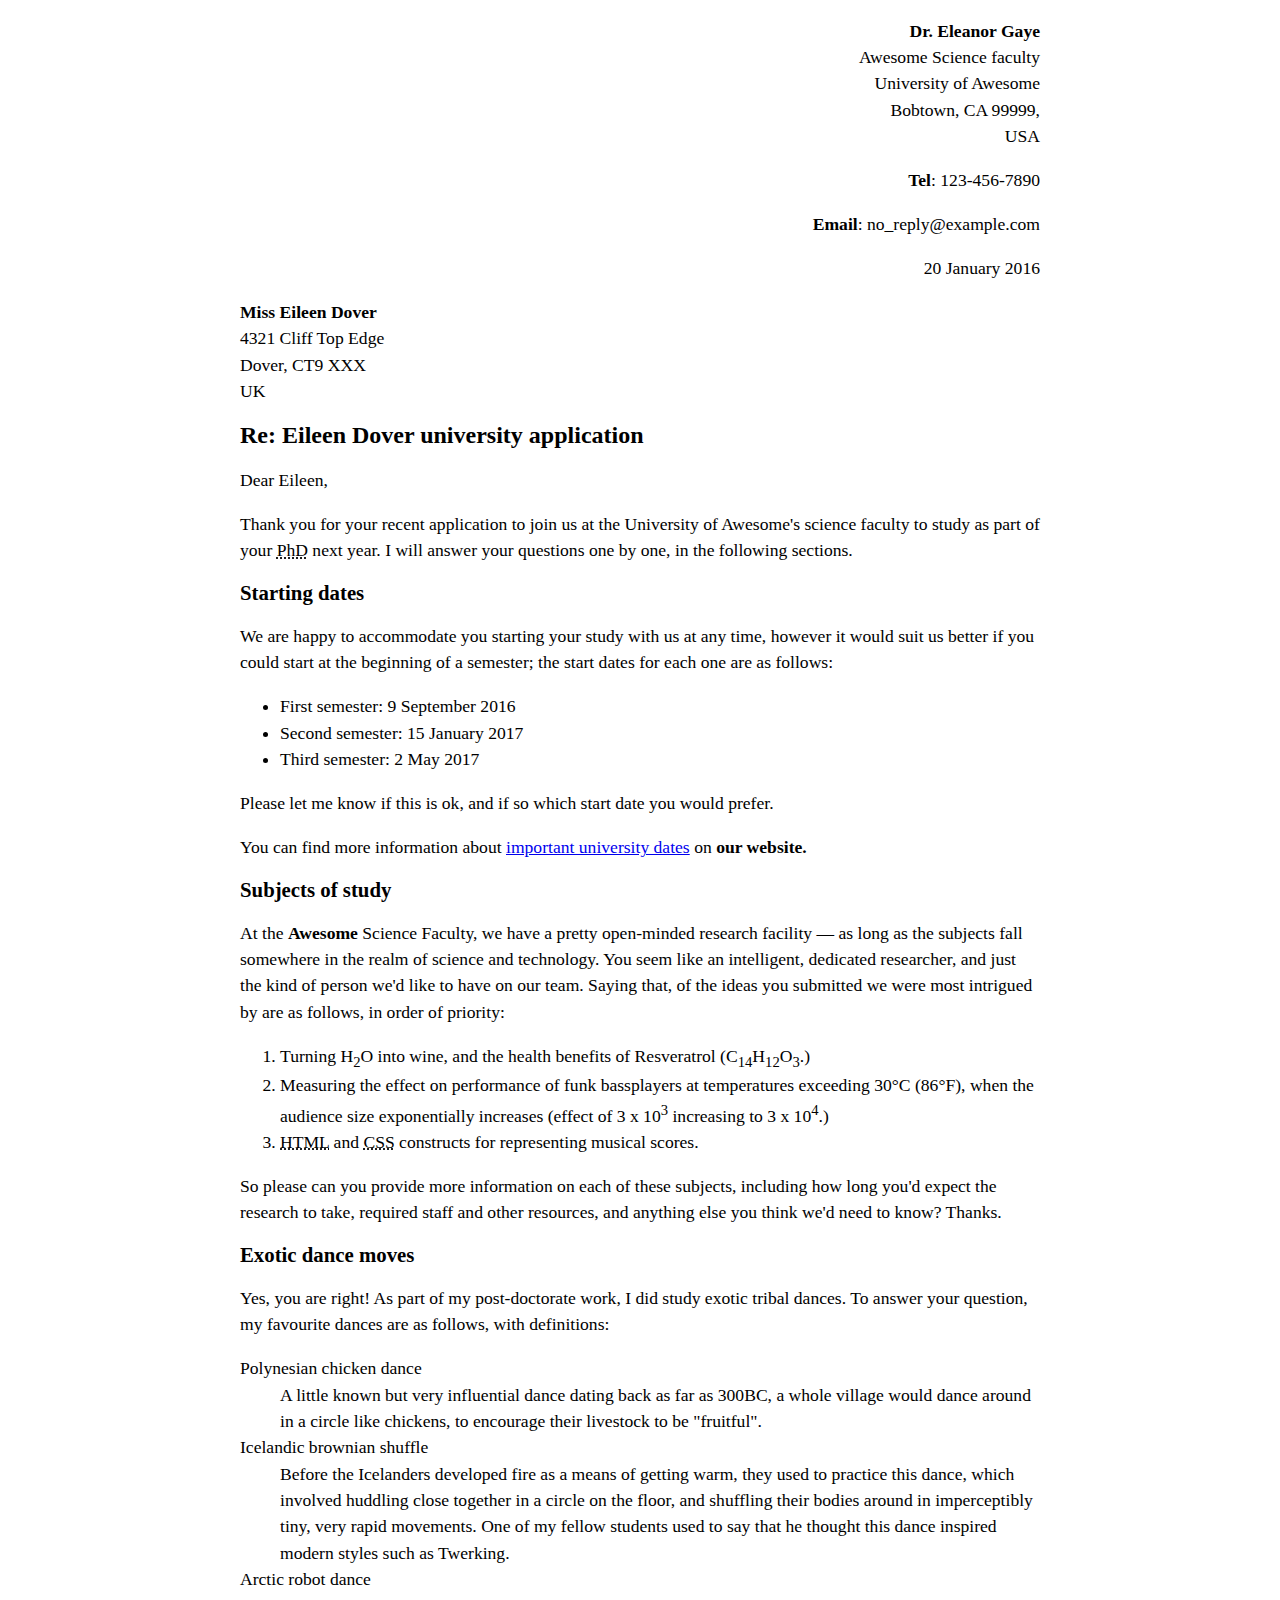
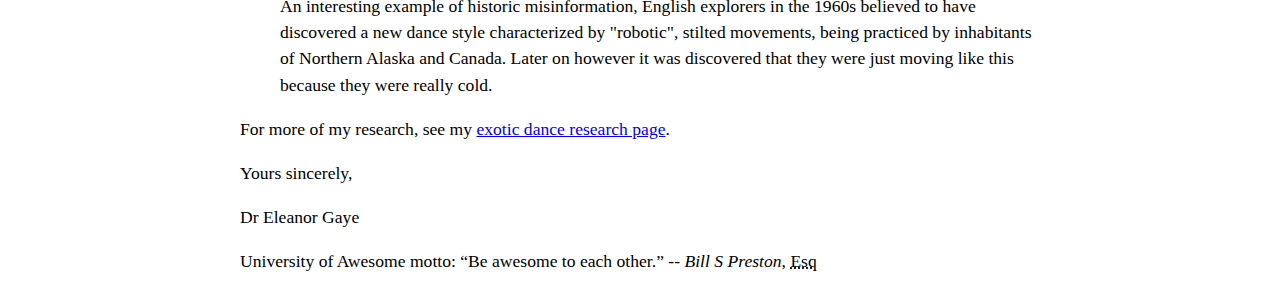
<file: letter-markup/index.html>
<!DOCTYPE html>
<html lang="en">
    <head>
        <meta charset="utf-8">
        <meta name="viewport" content="width=device-width, initial-scale=1.0">
        <meta name="author" content ="Wakuma Kewe">
        <title>Awesome science application correspondance</title>

        <style>
            html {
            font-size: 16px;
            }
            body {
            max-width: 800px;
            margin: 0 auto;
            }
            .sender-column {
            text-align: right;
            }
            h1 {
            font-size: 1.5rem;
            }
            h2 {
            font-size: 1.3rem;
            }
            p, ul, ol, dl, address {
            font-size: 1.1rem;
            }
            p, li, dd, dt, address {
            line-height: 1.5;
            }
            address {
            font-style: normal;
            margin: 1rem 0;
            }
            </style>
    </head>
    <body>
        <address class="sender-column">
             <p>
                 <strong>Dr. Eleanor Gaye</strong><br>
                 Awesome Science faculty<br>
                 University of Awesome<br>
                 Bobtown, CA 99999,<br>
                 USA<br>
             </p>
             <p><strong>Tel</strong>: 123-456-7890<br></p>
             <p>
                 <strong>Email</strong>: no_reply@example.com<br></p>
                
      </address>   
             <p class="sender-column"><time datetime="2016-01-20">20 January 2016</time></p>
       
        
<adrress>
    <p>
        <strong>Miss Eileen Dover</strong><br>
        4321 Cliff Top Edge<br>
        Dover, CT9 XXX<br>
         UK
    </p>
</adrress>
        
        
<h1>Re: Eileen Dover university application</h1>
        
<p>Dear Eileen,</p>
        
<p>Thank you for your recent application to join us at the University of Awesome's science faculty to study as part of your <abbr title="Philosophy Doctorate">PhD</abbr> next year. I will answer your questions one by one, in the following sections.</p>
        
<h2>Starting dates</h2>
        
<p> We are happy to accommodate you starting your study with us at any time, however it would suit us better if you could start at the beginning of a semester; the start dates for each one are as follows:</p>
        
<ul>
    <li>First semester: <time datetime="2016-09-09">9 September 2016</time></li>
    <li>Second semester: <time datetime="2017-01-15">15 January 2017</time></li>
    <li>Third semester: <time datetime="2017-05-02">2 May 2017</time></li>
</ul>
        
<p>Please let me know if this is ok, and if so which start date you would prefer.</p>
        
<p>You can find more information about <a href="http://example.com" title="Academic schedule">important university dates</a> on <strong>our website.</strong></p>
        
        
<h2>Subjects of study</h2>
        
<p>At the <strong>Awesome</strong> Science Faculty, we have a pretty open-minded research facility — as long as the subjects fall somewhere in the realm of science and technology. You seem like an intelligent, dedicated researcher, and just the kind of person we'd like to have on our team. Saying that, of the ideas you submitted we were most intrigued by are as follows, in order of priority:</p>
        
<ol>
    <li>Turning H<sub>2</sub>O into wine, and the health benefits of Resveratrol (C<sub>14</sub>H<sub>12</sub>O<sub>3</sub>.)</li>
    <li>Measuring the effect on performance of funk bassplayers at temperatures exceeding 30°C (86°F), when the audience size exponentially increases (effect of 3 x 10<sup>3</sup> increasing to 3 x 10<sup>4</sup>.)</li>
   <li> <abbr title="Hypertext Markup Lnaguage">HTML</abbr> and <abbr title="Cascade Style Sheet">CSS</abbr> constructs for representing musical scores.</li>
</ol>
        
<p>So please can you provide more information on each of these subjects, including how long you'd expect the research to take, required staff and other resources, and anything else you think we'd need to know? Thanks.</p>
        
        
<h2>Exotic dance moves</h2>
        
<p>Yes, you are right! As part of my post-doctorate work, I did study exotic tribal dances. To answer your question, my favourite dances are as follows, with definitions:</p>
        
<dl>
    <dt>Polynesian chicken dance</dt>
    <dd>A little known but very influential dance dating back as far as 300BC, a whole village would dance around in a circle like chickens, to encourage their livestock to be "fruitful".</dd>
    <dt>Icelandic brownian shuffle</dt>
    <dd>Before the Icelanders developed fire as a means of getting warm, they used to practice this dance, which involved huddling close together in a circle on the floor, and shuffling their bodies around in imperceptibly tiny, very rapid movements. One of my fellow students used to say that he thought this dance inspired modern styles such as Twerking.</dd>
    <dt>Arctic robot dance</dt>
   <dd> An interesting example of historic misinformation, English explorers in the 1960s believed to have discovered a new dance style characterized by "robotic", stilted movements, being practiced by inhabitants of Northern Alaska and Canada. Later on however it was discovered that they were just moving like this because they were really cold.</dd>
            
</dl>
<p>For more of my research, see my <a href="http://example.com" title="The research on seductive dancers">exotic dance research page</a>.</p>
        
<p>Yours sincerely,</p>
<p>Dr Eleanor Gaye</p>
        
<p>University of Awesome motto: <q>Be awesome to each other.</q> -- <cite>Bill S Preston</cite>, <abbr title="Esquire">Esq</abbr></p>
    </body>
</html>
</file>
